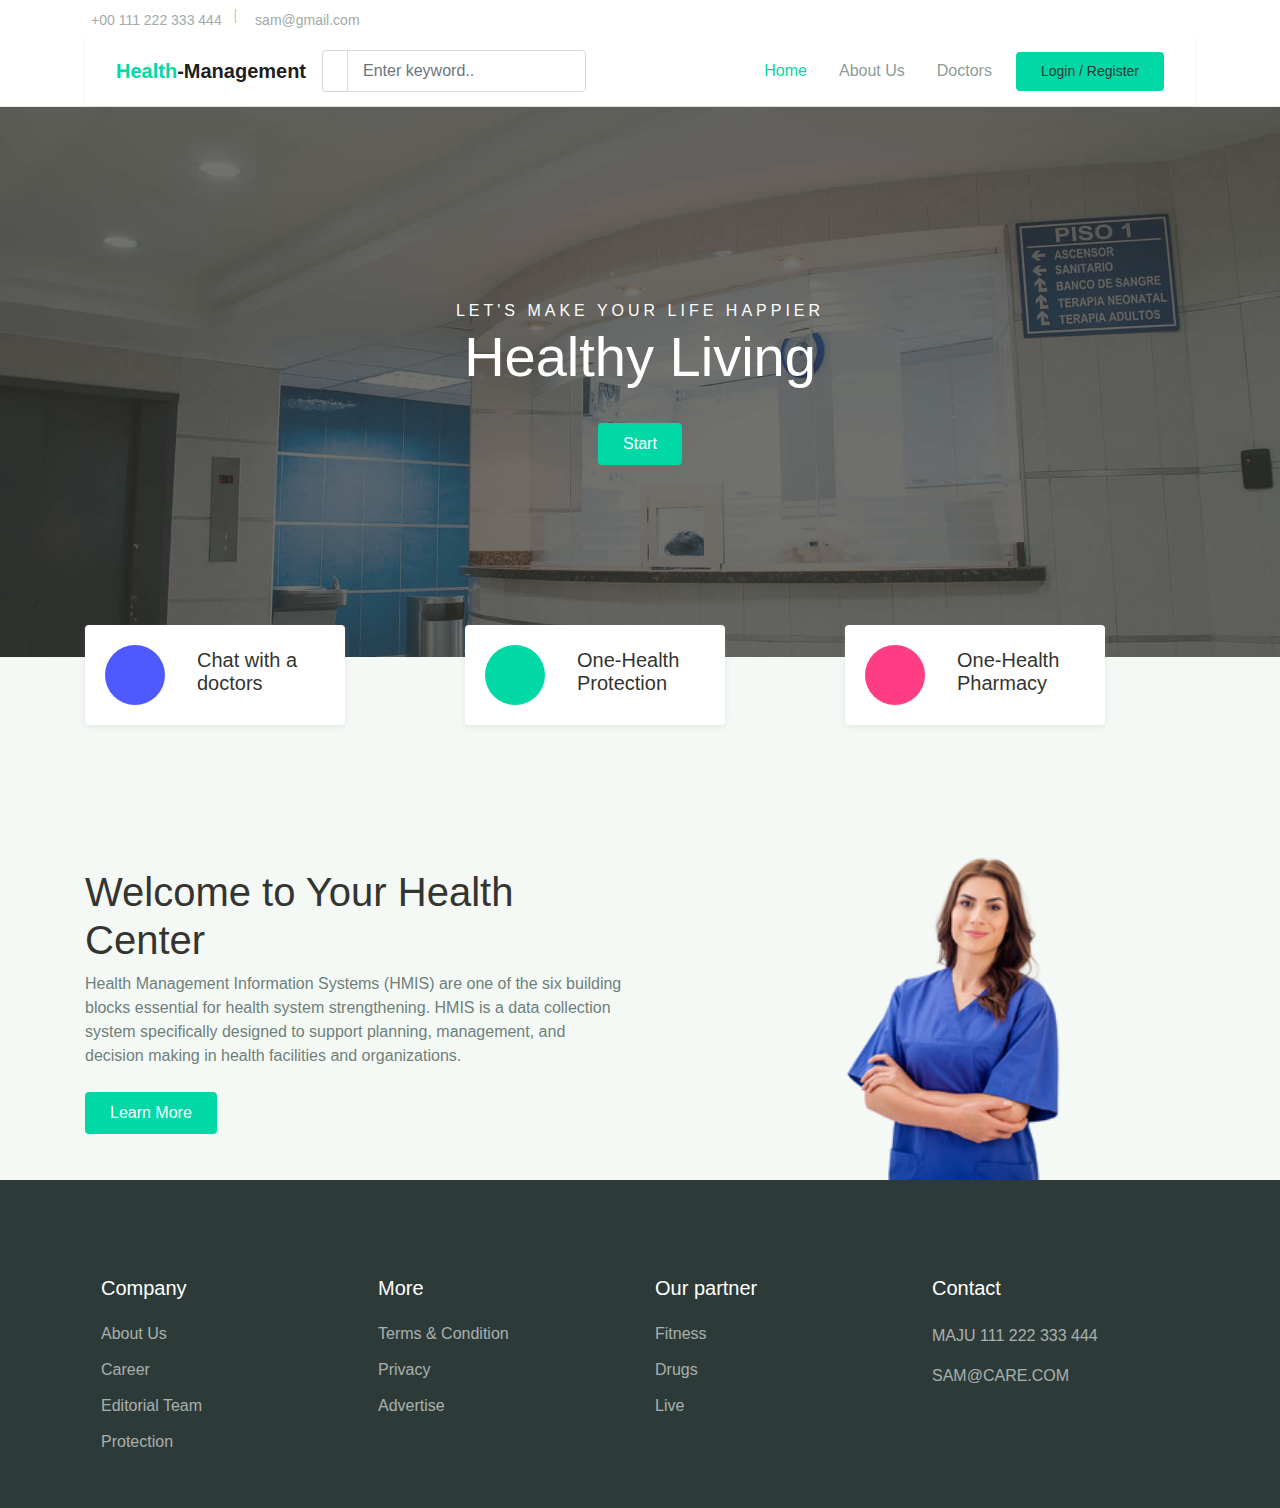
<file: assets/index.html>
<!DOCTYPE html>
<html lang="en">
<head>
    <title>Helath Management</title>

<link rel="stylesheet" href="../assets/css/bootstrap.css">

<link rel="stylesheet" href="../assets/css/theme.css">
</head>
<body>
  <div class="back-to-top"></div>

  <header>
    <div class="topbar">
      <div class="container">
        <div class="row">
          <div class="col-sm-8 text-sm">
            <div class="site-info">
              <a href="#"><span class="mai-call text-primary"></span> +00 111 222 333 444</a>
              <span class="divider">|</span>
              <a href="#"><span class="mai-mail text-primary"></span> sam@gmail.com</a>
            </div>
          </div>
         
        </div> 
    <nav class="navbar navbar-expand-lg navbar-light shadow-sm">
      <div class="container">
        <a class="navbar-brand" href="#"><span class="text-primary">Health</span>-Management</a>

        <form action="#">
          <div class="input-group input-navbar">
            <div class="input-group-prepend">
              <span class="input-group-text" id="icon-addon1"><span class="mai-search"></span></span>
            </div>
            <input type="text" class="form-control" placeholder="Enter keyword.." aria-label="Username" aria-describedby="icon-addon1">
          </div>
        </form>

        <button class="navbar-toggler" type="button" data-toggle="collapse" data-target="#navbarSupport" aria-controls="navbarSupport" aria-expanded="false" aria-label="Toggle navigation">
          <span class="navbar-toggler-icon"></span>
        </button>

        <div class="collapse navbar-collapse" id="navbarSupport">
          <ul class="navbar-nav ml-auto">
            <li class="nav-item active">
              <a class="nav-link" href="index.html">Home</a>
            </li>
            <li class="nav-item">
              <a class="nav-link" href="about.html">About Us</a>
            </li>
            <li class="nav-item">
              <a class="nav-link" href="doctors.html">Doctors</a>
            </li>
            
            <li class="nav-item">
              <a class="btn btn-primary ml-lg-2" >Login / Register</a>
            </li>
          </ul>
        </div>
    </nav>
  </header>

  <div class="page-hero bg-image overlay-dark" style="background-image: url(../assets/img/bg_image_1.jpg);">
    <div class="hero-section">
      <div class="container text-center wow zoomIn">
        <span class="subhead">Let's make your life happier</span>
        <h1 class="display-4">Healthy Living</h1>
        <a href="#" class="btn btn-primary">Start</a>
      </div>
    </div>
  </div>


  <div class="bg-light">
    <div class="page-section py-3 mt-md-n5 custom-index">
      <div class="container">
        <div class="row justify-content-center">
          <div class="col-md-4 py-3 py-md-0">
            <div class="card-service wow fadeInUp">
              <div class="circle-shape bg-secondary text-white">
                <span class="mai-chatbubbles-outline"></span>
              </div>
              <p><span>Chat</span> with a doctors</p>
            </div>
          </div>
          <div class="col-md-4 py-3 py-md-0">
            <div class="card-service wow fadeInUp">
              <div class="circle-shape bg-primary text-white">
                <span class="mai-shield-checkmark"></span>
              </div>
              <p><span>One</span>-Health Protection</p>
            </div>
          </div>
          <div class="col-md-4 py-3 py-md-0">
            <div class="card-service wow fadeInUp">
              <div class="circle-shape bg-accent text-white">
                <span class="mai-basket"></span>
              </div>
              <p><span>One</span>-Health Pharmacy</p>
            </div>
          </div>
        </div>
      </div>
    </div> 

    <div class="page-section pb-0">
      <div class="container">
        <div class="row align-items-center">
          <div class="col-lg-6 py-3 wow fadeInUp">
            <h1>Welcome to Your Health <br> Center</h1>
            <p class="text-grey mb-4">Health Management Information Systems (HMIS) are one of the six building blocks essential for health system strengthening. HMIS is a data collection system specifically designed to support planning, management, and decision making in health facilities and organizations.</p>
            <a href="about.html" class="btn btn-primary">Learn More</a>
          </div>
          <div class="col-lg-6 " data-wow-delay="200ms">
            <div class="img-place img1">
              <img src="../assets/img/img1.png" alt="">
            </div>
    </div></div> </div></div></div>

 

  

  
  <footer class="page-footer">
    <div class="container">
      <div class="row px-md-3">
        <div class="col-sm-6 col-lg-3 py-3">
          <h5>Company</h5>
          <ul class="footer-menu">
            <li><a href="#">About Us</a></li>
            <li><a href="#">Career</a></li>
            <li><a href="#">Editorial Team</a></li>
            <li><a href="#">Protection</a></li>
          </ul>
        </div>
        <div class="col-sm-6 col-lg-3 py-3">
          <h5>More</h5>
          <ul class="footer-menu">
            <li><a href="#">Terms & Condition</a></li>
            <li><a href="#">Privacy</a></li>
            <li><a href="#">Advertise</a></li>
            
          </ul>
        </div>
        <div class="col-sm-6 col-lg-3 py-3">
          <h5>Our partner</h5>
          <ul class="footer-menu">
            <li><a href="#">Fitness</a></li>
            <li><a href="#">Drugs</a></li>
            <li><a href="#">Live</a></li>
          </ul>
        </div>
        <div class="col-sm-6 col-lg-3 py-3">
          <h5>Contact</h5>
          <p class="footer-link mt-2">MAJU</p>
          <a href="#" class="footer-link">111 222 333 444</a>
          <a href="#" class="footer-link">SAM@CARE.COM</a>

          
          </div>
        </div>
      </div>

    </div>
  </footer>


  
</body>
</html>
</file>
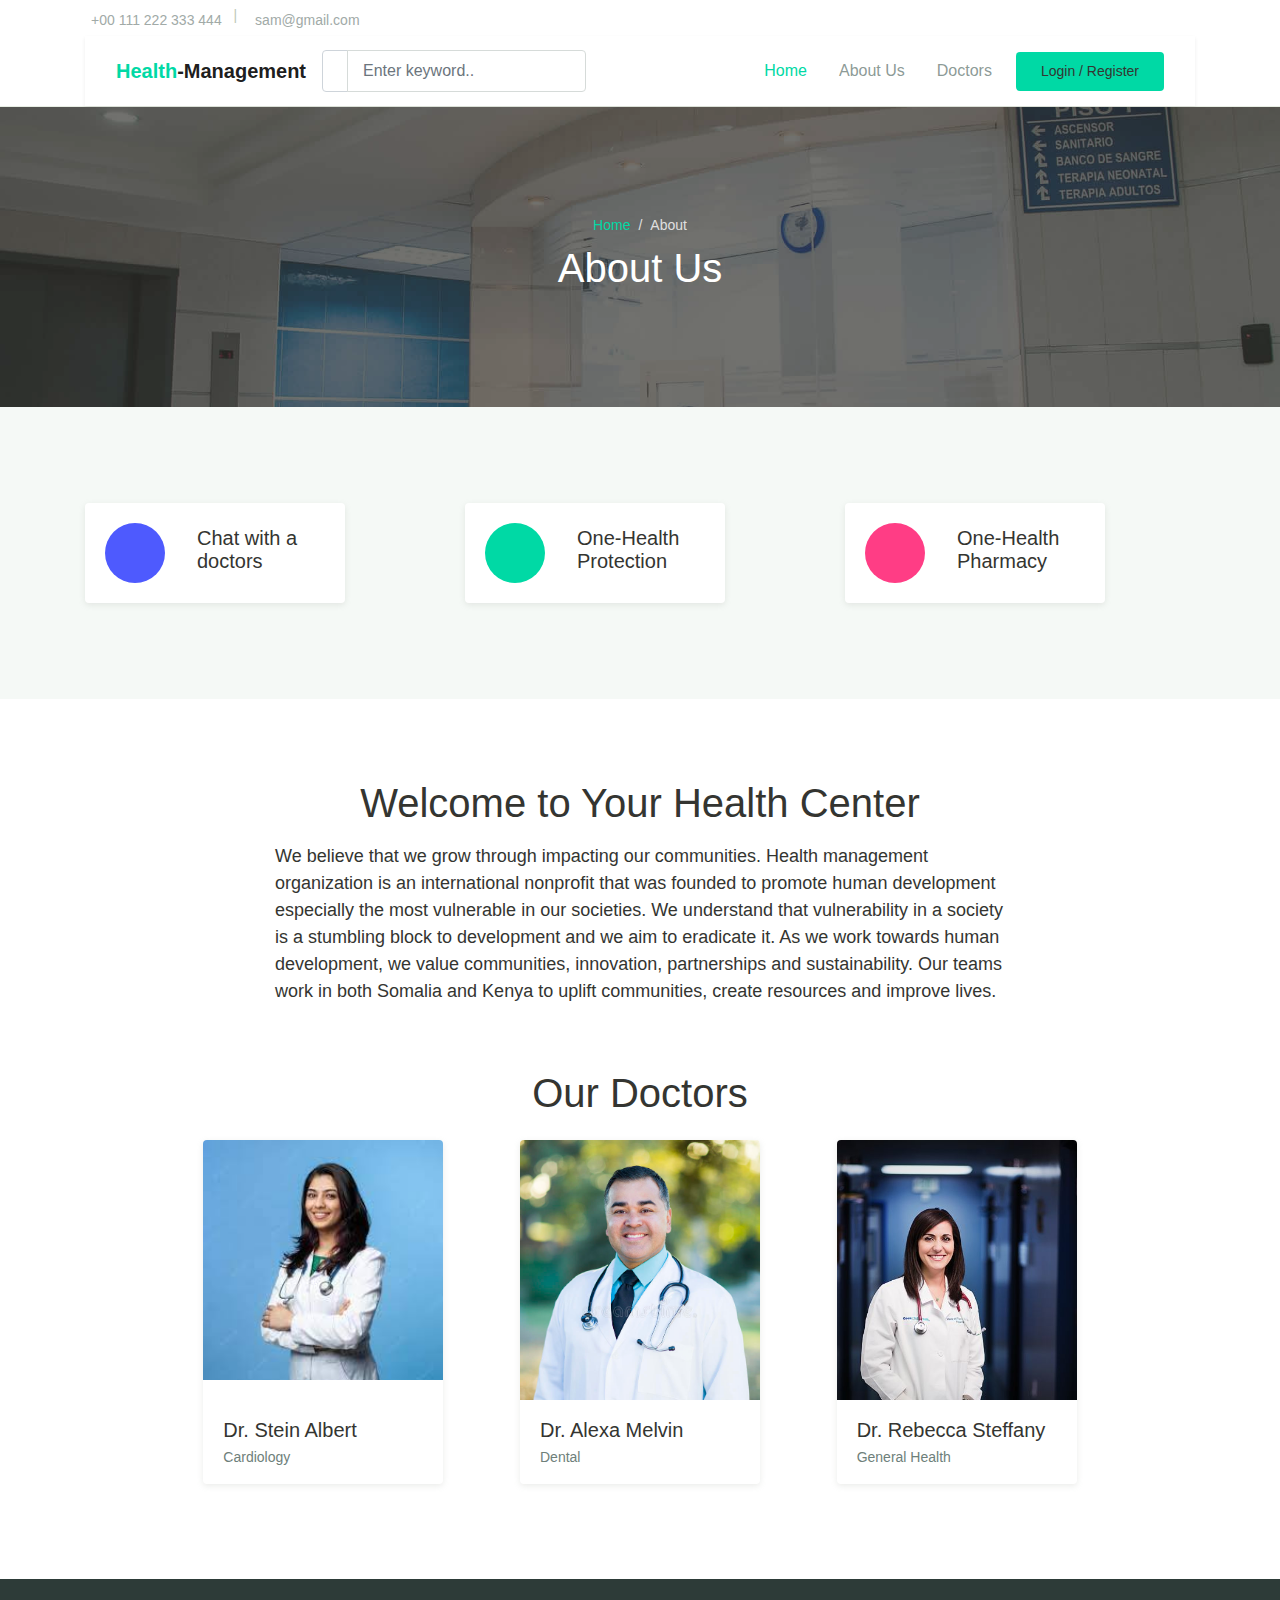
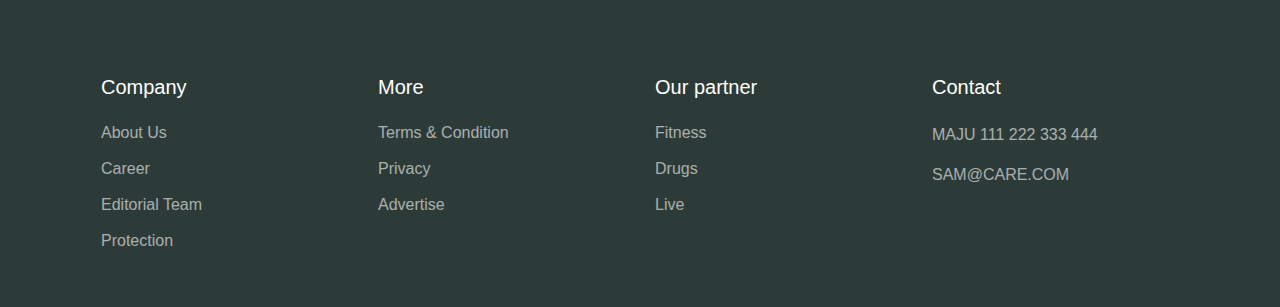
<file: assets/about.html>
<!DOCTYPE html>
<html lang="en">
<head>
  <title>One Health - Medical Center HTML5 Template</title>

<link rel="stylesheet" href="../assets/css/bootstrap.css">

<link rel="stylesheet" href="../assets/css/theme.css">
</head>
<body>
  <div class="back-to-top"></div>

  <header>
    <div class="topbar">
      <div class="container">
        <div class="row">
          <div class="col-sm-8 text-sm">
            <div class="site-info">
              <a href="#"><span class="mai-call text-primary"></span> +00 111 222 333 444</a>
              <span class="divider">|</span>
              <a href="#"><span class="mai-mail text-primary"></span> sam@gmail.com</a>
            </div>
          </div>
          
        </div> 
    <nav class="navbar navbar-expand-lg navbar-light shadow-sm">
      <div class="container">
        <a class="navbar-brand" href="#"><span class="text-primary">Health</span>-Management</a>

        <form action="#">
          <div class="input-group input-navbar">
            <div class="input-group-prepend">
              <span class="input-group-text" id="icon-addon1"><span class="mai-search"></span></span>
            </div>
            <input type="text" class="form-control" placeholder="Enter keyword.." aria-label="Username" aria-describedby="icon-addon1">
          </div>
        </form>

        <button class="navbar-toggler" type="button" data-toggle="collapse" data-target="#navbarSupport" aria-controls="navbarSupport" aria-expanded="false" aria-label="Toggle navigation">
          <span class="navbar-toggler-icon"></span>
        </button>

        <div class="collapse navbar-collapse" id="navbarSupport">
          <ul class="navbar-nav ml-auto">
            <li class="nav-item active">
              <a class="nav-link" href="index.html">Home</a>
            </li>
            <li class="nav-item">
              <a class="nav-link" href="about.html">About Us</a>
            </li>
            <li class="nav-item">
              <a class="nav-link" href="doctors.html">Doctors</a>
            </li>
            
            <li class="nav-item">
              <a class="btn btn-primary ml-lg-2" >Login / Register</a>
            </li>
          </ul>
        </div>
    </nav>
  </header>

  <div class="page-banner overlay-dark bg-image" style="background-image: url(../assets/img/bg_image_1.jpg);">
    <div class="banner-section">
      <div class="container text-center ">
        <nav aria-label="Breadcrumb">
          <ol class="breadcrumb breadcrumb-dark bg-transparent justify-content-center py-0 mb-2">
            <li class="breadcrumb-item"><a href="index.html">Home</a></li>
            <li class="breadcrumb-item active" aria-current="page">About</li>
          </ol>
        </nav>
        <h1 class="font-weight-normal">About Us</h1>
      </div> <!-- .container -->
    </div> <!-- .banner-section -->
  </div> <!-- .page-banner -->

  <div class="page-section bg-light">
    <div class="container">
      <div class="row">
        <div class="col-md-4 py-3 ">
          <div class="card-service">
            <div class="circle-shape bg-secondary text-white">
              <span class="mai-chatbubbles-outline"></span>
            </div>
            <p><span>Chat</span> with a doctors</p>
          </div>
        </div>
        <div class="col-md-4 py-3 wow zoomIn">
          <div class="card-service">
            <div class="circle-shape bg-primary text-white">
              <span class="mai-shield-checkmark"></span>
            </div>
            <p><span>One</span>-Health Protection</p>
          </div>
        </div>
        <div class="col-md-4 py-3 wow zoomIn">
          <div class="card-service">
            <div class="circle-shape bg-accent text-white">
              <span class="mai-basket"></span>
            </div>
            <p><span>One</span>-Health Pharmacy</p>
          </div>
        </div>
      </div>
    </div>
  </div>

  <div class="page-section">
    <div class="container">
      <div class="row justify-content-center">
        <div class="col-lg-8 ">
          <h1 class="text-center mb-3">Welcome to Your Health Center</h1>
          <div class="text-lg">
            <p>We believe that we grow through impacting our communities.

Health management organization is an international nonprofit that was founded to promote human development especially the most vulnerable in our societies. We understand that vulnerability in a society is a stumbling block to development and we aim to eradicate it. As we work towards human development, we value communities, innovation, partnerships and sustainability. Our teams work in both Somalia and Kenya to uplift communities, create resources and improve lives.</p>
          </div>
        </div>
        <div class="col-lg-10 mt-5">
          <h1 class="text-center ">Our Doctors</h1>
          <div class="row justify-content-center">
            <div class="col-md-6 col-lg-4 wow zoomIn">
              <div class="card-doctor">
                <div class="header">
                  <img src="../assets/img/doctors/doctor_1.jpg" alt="">
                  
                </div>
                <div class="body">
                  <p class="text-xl mb-0">Dr. Stein Albert</p>
                  <span class="text-sm text-grey">Cardiology</span>
                </div>
              </div>
            </div>
            <div class="col-md-6 col-lg-4 wow zoomIn">
              <div class="card-doctor">
                <div class="header">
                  <img src="../assets/img/doctors/doctor_2.jpg" alt="">
                 
                </div>
                <div class="body">
                  <p class="text-xl mb-0">Dr. Alexa Melvin</p>
                  <span class="text-sm text-grey">Dental</span>
                </div>
              </div>
            </div>
            <div class="col-md-6 col-lg-4 wow zoomIn">
              <div class="card-doctor">
                <div class="header">
                  <img src="../assets/img/doctors/doctor_3.jpg" alt="">
                  <div class="meta">
                    <a href="#"><span class="mai-call"></span></a>
                    <a href="#"><span class="mai-logo-whatsapp"></span></a>
                  </div>
                </div>
                <div class="body">
                  <p class="text-xl mb-0">Dr. Rebecca Steffany</p>
                  <span class="text-sm text-grey">General Health</span>
                </div>
              </div>
            </div>

          </div>
        </div>
      </div>
    </div>
  </div>

 
  

  
  <footer class="page-footer">
    <div class="container">
      <div class="row px-md-3">
        <div class="col-sm-6 col-lg-3 py-3">
          <h5>Company</h5>
          <ul class="footer-menu">
            <li><a href="#">About Us</a></li>
            <li><a href="#">Career</a></li>
            <li><a href="#">Editorial Team</a></li>
            <li><a href="#">Protection</a></li>
          </ul>
        </div>
        <div class="col-sm-6 col-lg-3 py-3">
          <h5>More</h5>
          <ul class="footer-menu">
            <li><a href="#">Terms & Condition</a></li>
            <li><a href="#">Privacy</a></li>
            <li><a href="#">Advertise</a></li>
            
          </ul>
        </div>
        <div class="col-sm-6 col-lg-3 py-3">
          <h5>Our partner</h5>
          <ul class="footer-menu">
            <li><a href="#">Fitness</a></li>
            <li><a href="#">Drugs</a></li>
            <li><a href="#">Live</a></li>
          </ul>
        </div>
        <div class="col-sm-6 col-lg-3 py-3">
          <h5>Contact</h5>
          <p class="footer-link mt-2">MAJU</p>
          <a href="#" class="footer-link">111 222 333 444</a>
          <a href="#" class="footer-link">SAM@CARE.COM</a>

          
          </div>
        </div>
      </div>

    </div>
  </footer>


  
</body>
</html>
</file>
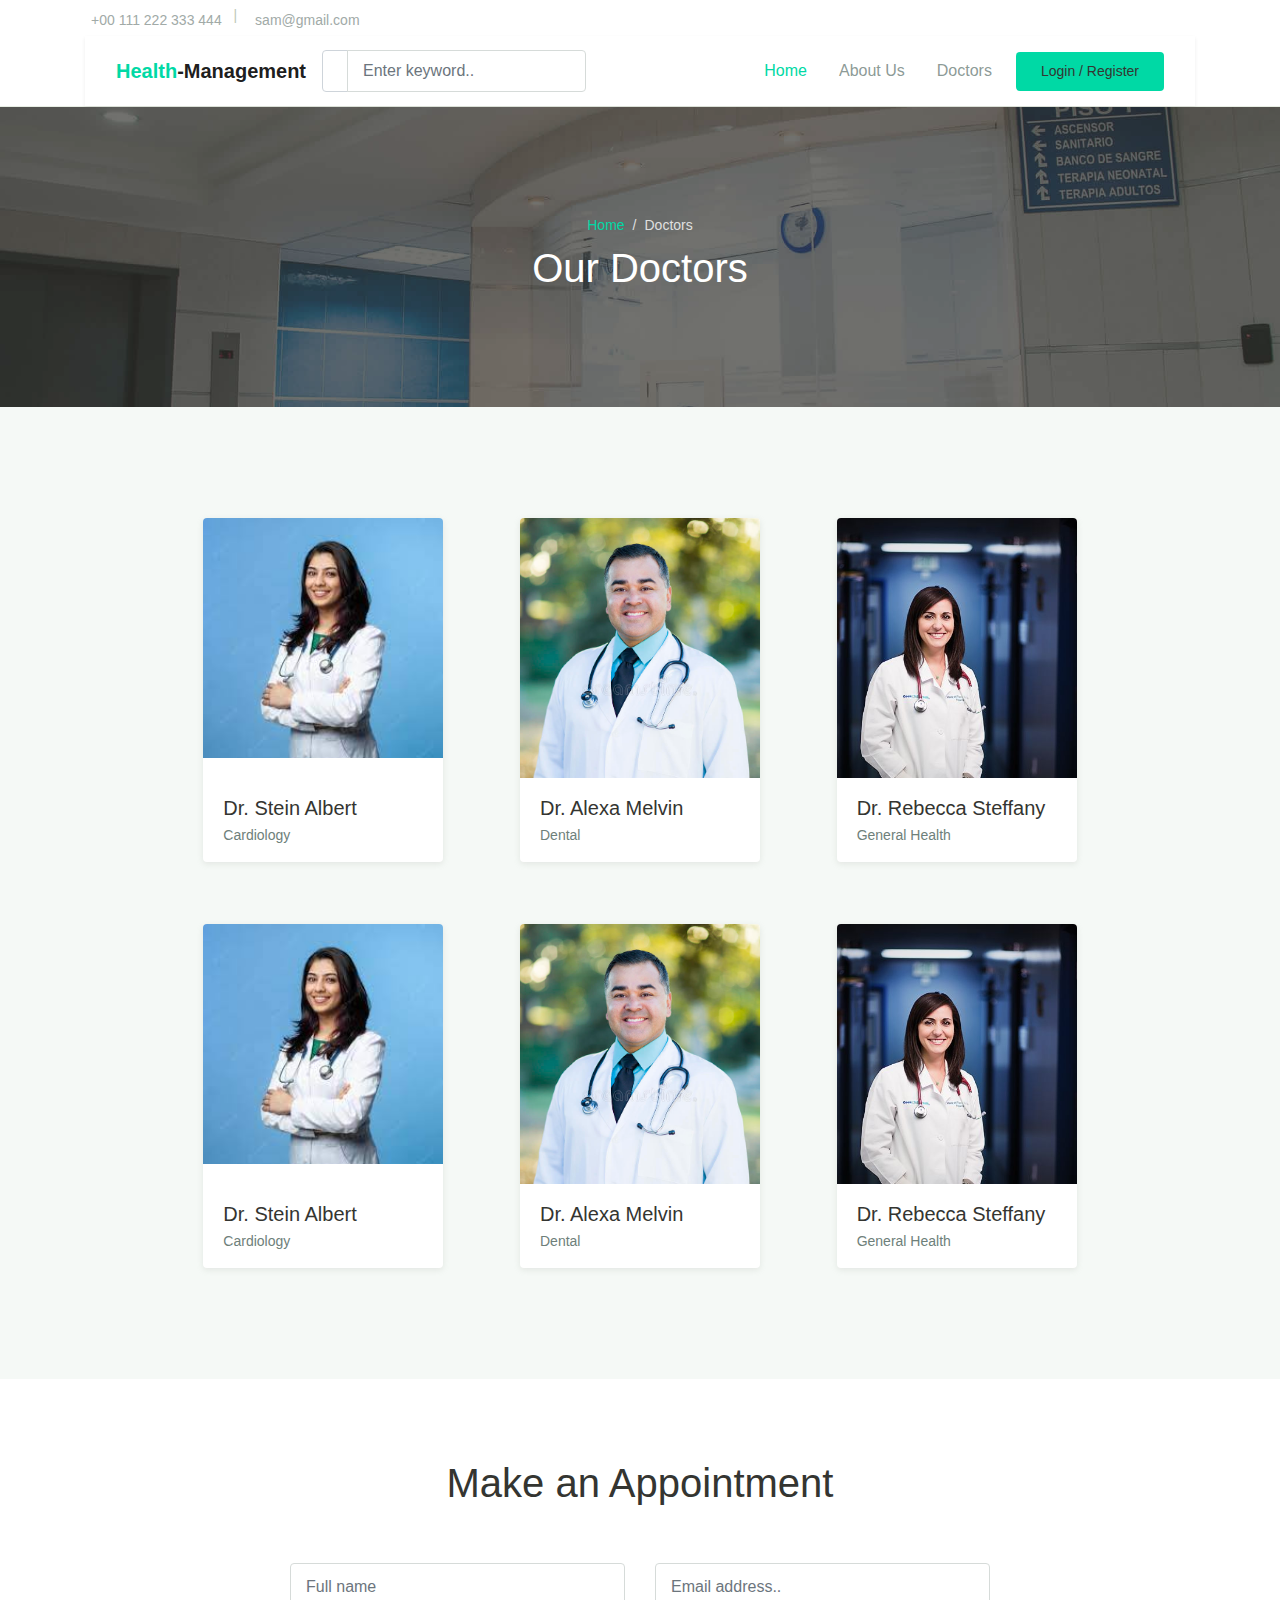
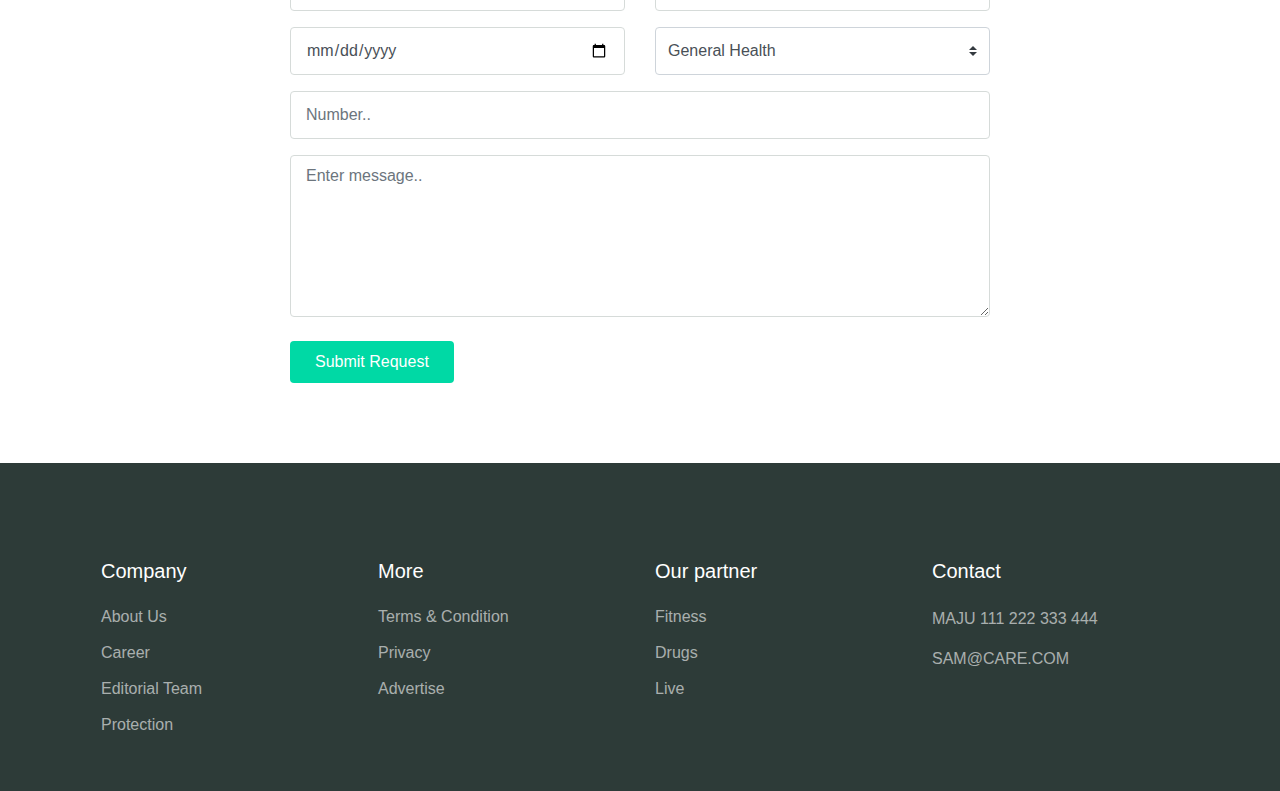
<file: assets/doctors.html>
<!DOCTYPE html>
<html lang="en">
<head>
  <title>Helath Management</title>



<link rel="stylesheet" href="../assets/css/bootstrap.css">

<link rel="stylesheet" href="../assets/css/theme.css">
</head>
<body>
  <div class="back-to-top"></div>

  <header>
<div class="topbar">
      <div class="container">
        <div class="row">
          <div class="col-sm-8 text-sm">
            <div class="site-info">
              <a href="#"><span class="mai-call text-primary"></span> +00 111 222 333 444</a>
              <span class="divider">|</span>
              <a href="#"><span class="mai-mail text-primary"></span> sam@gmail.com</a>
  </div>
          </div>
          <div class="col-sm-4 text-right text-sm">
            <div class="social-mini-button">
     <a href="#"><span class="mai-logo-facebook-f"></span></a>
              <a href="#"><span class="mai-logo-twitter"></span></a>
             <a href="#"><span class="mai-logo-dribbble"></span></a>              <a href="#"><span class="mai-logo-instagram"></span></a>
            </div>
          </div>
  </div> 
    <nav class="navbar navbar-expand-lg navbar-light shadow-sm">
      <div class="container">
        <a class="navbar-brand" href="#"><span class="text-primary">Health</span>-Management</a>

        <form action="#">
          <div class="input-group input-navbar">
            <div class="input-group-prepend">
              <span class="input-group-text" id="icon-addon1"><span class="mai-search"></span></span>
            </div>
            <input type="text" class="form-control" placeholder="Enter keyword.." aria-label="Username" aria-describedby="icon-addon1">
          </div>
        </form>

        <button class="navbar-toggler" type="button" data-toggle="collapse" data-target="#navbarSupport" aria-controls="navbarSupport" aria-expanded="false" aria-label="Toggle navigation">
          <span class="navbar-toggler-icon"></span>
        </button>

        <div class="collapse navbar-collapse" id="navbarSupport">
          <ul class="navbar-nav ml-auto">
            <li class="nav-item active">
              <a class="nav-link" href="index.html">Home</a>
            </li>
            <li class="nav-item">
              <a class="nav-link" href="about.html">About Us</a>
            </li>
            <li class="nav-item">
              <a class="nav-link" href="doctors.html">Doctors</a>
            </li>
            
   <li class="nav-item">
     <a class="btn btn-primary ml-lg-2" >Login / Register</a>
        </li>
         </ul>
   </div>
</nav>
  </header>

  <div class="page-banner overlay-dark bg-image" style="background-image: url(../assets/img/bg_image_1.jpg);">
    <div class="banner-section">
      <div class="container text-center wow fadeInUp">
        <nav aria-label="Breadcrumb">
          <ol class="breadcrumb breadcrumb-dark bg-transparent justify-content-center py-0 mb-2">
            <li class="breadcrumb-item"><a href="index.html">Home</a></li>                                                            <li class="breadcrumb-item active" aria-current="page">Doctors</li>
          </ol>
     </nav>
      <h1 class="font-weight-normal">Our Doctors</h1>
    </div> <!-- .container -->
   </div> <!-- .banner-section -->
  </div> <!-- .page-banner -->

  <div class="page-section bg-light">
    <div class="container">
      <div class="row justify-content-center">
        <div class="col-lg-10">

     <div class="row">
            
          <div class="col-md-6 col-lg-4 py-3 wow zoomIn">
            <div class="card-doctor">
               <div class="header">
                 <img src="../assets/img/doctors/doctor_1.jpg" alt="">
                 
               </div>
               <div class="body">
                 <p class="text-xl mb-0">Dr. Stein Albert</p>
                 <span class="text-sm text-grey">Cardiology</span>
              </div>
             </div>
           </div>
                <div class="col-md-6 col-lg-4 py-3 wow zoomIn">
             <div class="card-doctor">
              <div class="header">
                 <img src="../assets/img/doctors/doctor_2.jpg" alt="">
                 
               </div>
               <div class="body">
                 <p class="text-xl mb-0">Dr. Alexa Melvin</p>
                 <span class="text-sm text-grey">Dental</span>
              </div>
              </div>
          </div>
                <div class="col-md-6 col-lg-4 py-3 wow zoomIn">
             <div class="card-doctor">
               <div class="header">
                <img src="../assets/img/doctors/doctor_3.jpg" alt="">
             
               </div>
               <div class="body">
                 <p class="text-xl mb-0">Dr. Rebecca Steffany</p>
                 <span class="text-sm text-grey">General Health</span>
              </div>
            </div>
           </div>
   
            <div class="col-md-6 col-lg-4 py-3 wow zoomIn">
            <div class="card-doctor">
               <div class="header">
                 <img src="../assets/img/doctors/doctor_1.jpg" alt="">
                  
              </div>
              <div class="body">
               <p class="text-xl mb-0">Dr. Stein Albert</p>
               <span class="text-sm text-grey">Cardiology</span>
              </div>
            </div>
          </div>
              <div class="col-md-6 col-lg-4 py-3 wow zoomIn">
           <div class="card-doctor">
               <div class="header">
              <img src="../assets/img/doctors/doctor_2.jpg" alt="">
                  
                </div>
                <div class="body">
                  <p class="text-xl mb-0">Dr. Alexa Melvin</p>
                  <span class="text-sm text-grey">Dental</span>
                </div>
              </div>
        </div>
    
          <div class="col-md-6 col-lg-4 py-3 wow zoomIn">
             <div class="card-doctor">
               <div class="header">
                <img src="../assets/img/doctors/doctor_3.jpg" alt="">
             
               </div>
             <div class="body">
                 <p class="text-xl mb-0">Dr. Rebecca Steffany</p>
                  <span class="text-sm text-grey">General Health</span>
               </div>
            </div>
            </div>

          </div>

        </div>
      </div>
    </div> 
  </div> 
  <div class="page-section">
    <div class="container">
      <h1 class="text-center wow fadeInUp">Make an Appointment</h1>

      <form class="main-form">
        <div class="row mt-5 ">
          <div class="col-12 col-sm-6 py-2 wow fadeInLeft">
            <input type="text" class="form-control" placeholder="Full name">
          </div>
          <div class="col-12 col-sm-6 py-2 wow fadeInRight">
            <input type="text" class="form-control" placeholder="Email address..">
          </div>
          <div class="col-12 col-sm-6 py-2 wow fadeInLeft" data-wow-delay="300ms">
            <input type="date" class="form-control">
          </div>
          <div class="col-12 col-sm-6 py-2 wow fadeInRight" data-wow-delay="300ms">
            <select name="departement" id="departement" class="custom-select">
              <option value="general">General Health</option>
              <option value="cardiology">Cardiology</option>
              <option value="dental">Dental</option>
              <option value="neurology">Neurology</option>
              <option value="orthopaedics">Orthopaedics</option>
            </select>
          </div>
          <div class="col-12 py-2 wow fadeInUp" data-wow-delay="300ms">
            <input type="text" class="form-control" placeholder="Number..">
          </div>
          <div class="col-12 py-2 wow fadeInUp" data-wow-delay="300ms">
            <textarea name="message" id="message" class="form-control" rows="6" placeholder="Enter message.."></textarea>
          </div>
        </div>

        <button type="submit" class="btn btn-primary mt-3 wow zoomIn">Submit Request</button>
      </form>
    </div> 
  </div> 
  

  

  
  <footer class="page-footer">
    <div class="container">
      <div class="row px-md-3">
        <div class="col-sm-6 col-lg-3 py-3">
          <h5>Company</h5>
          <ul class="footer-menu">
            <li><a href="#">About Us</a></li>
            <li><a href="#">Career</a></li>
            <li><a href="#">Editorial Team</a></li>
            <li><a href="#">Protection</a></li>
          </ul>
        </div>
        <div class="col-sm-6 col-lg-3 py-3">
          <h5>More</h5>
          <ul class="footer-menu">
            <li><a href="#">Terms & Condition</a></li>
            <li><a href="#">Privacy</a></li>
            <li><a href="#">Advertise</a></li>
            
          </ul>
        </div>
        <div class="col-sm-6 col-lg-3 py-3">
          <h5>Our partner</h5>
          <ul class="footer-menu">
            <li><a href="#">Fitness</a></li>
            <li><a href="#">Drugs</a></li>
            <li><a href="#">Live</a></li>
          </ul>
        </div>
        <div class="col-sm-6 col-lg-3 py-3">
          <h5>Contact</h5>
          <p class="footer-link mt-2">MAJU</p>
          <a href="#" class="footer-link">111 222 333 444</a>
          <a href="#" class="footer-link">SAM@CARE.COM</a>

          
          </div>
        </div>
      </div>

    </div>
  </footer>


  
</body>
</html>
</file>
<file: assets/css/theme.css>
:root {
  --primary: #00D9A5;
  --accent: #FF3D85;
  --secondary: #4E5AFE;
  --warning: #EED818;
  --info: #05B4E1;
  --danger: #FF4943;
  --success: #96C93D;
  --dark: #343531;
  --light: #F5F9F6;
  --cs: #596261;
  --grey: #6E807A;
}

body {
  font-family: "Source Sans Pro", sans-serif;
  line-height: 1.5;
  color: #343531;
}

a {
  color: #07be94;
  text-decoration: none;
  background-color: transparent;
}

a:hover {
  color: #03a882;
  text-decoration: underline;
}


.text-xs {
  font-size: 12px !important;
}

.text-sm {
  font-size: 14px !important;
}

.text-md {
  font-size: 1rem !important;
}

.text-lg {
  font-size: 18px !important;
}

.text-xl {
  font-size: 20px !important;
}

/* Color systems */
.bg-primary {
  background-color: #00D9A5 !important;
}

a.bg-primary:hover, a.bg-primary:focus {
  background-color: #07be94 !important;
}

.bg-accent {
  background-color: #FF3D85 !important;
}

a.bg-accent:hover, a.bg-accent:focus {
  background-color: #e93577 !important;
}

.bg-secondary {
  background-color: #4E5AFE !important;
}

a.bg-secondary:hover, a.bg-secondary:focus {
  background-color: #3d49f0 !important;
}

.bg-success {
  background-color: #96C93D !important;
}

a.bg-success:hover, a.bg-success:focus {
  background-color: #80b12d !important;
}

.bg-info {
  background-color: #05B4E1 !important;
}

a.bg-info:hover, a.bg-info:focus {
  background-color: #07a2c8 !important;
}

.bg-warning {
  background-color: #EED818 !important;
}

a.bg-warning:hover, a.bg-warning:focus {
  background-color: #d3bf0d !important;
}

.bg-danger {
  background-color: #FF4943 !important;
}

a.bg-danger:hover, a.bg-danger:focus {
  background-color: #e73832 !important;
}

.bg-grey {
  background-color: #6E807A !important;
}

a.bg-grey:hover, a.bg-grey:focus {
  background-color: #62726d !important;
}

.bg-light {
  background-color: #F5F9F6 !important;
}

a.bg-light:hover, a.bg-light:focus {
  background-color: #E1EBE8 !important;
}

.bg-dark {
  background-color: #343531 !important;
}

a.bg-dark:hover, a.bg-dark:focus {
  background-color: #1e1f1c !important;
}

.text-primary {
  color: #00D9A5 !important;
}

a.text-primary:hover, a.text-primary:focus {
  color: #07be94 !important;
}

.text-accent {
  color: #FF3D85 !important;
}

a.text-accent:hover, a.text-accent:focus {
  color: #e93577 !important;
}

.text-secondary {
  color: #4E5AFE !important;
}

a.text-secondary:hover, a.text-secondary:focus {
  color: #3d49f0 !important;
}

.text-success {
  color: #96C93D !important;
}

a.text-success:hover, a.text-success:focus {
  color: #80b12d !important;
}

.text-info {
  color: #05B4E1 !important;
}

a.text-info:hover, a.text-info:focus {
  color: #07a2c8 !important;
}

.text-warning {
  color: #EED818 !important;
}

a.text-warning:hover, a.text-warning:focus {
  color: #d3bf0d !important;
}

.text-danger {
  color: #FF4943 !important;
}

a.text-danger:hover, a.text-danger:focus {
  color: #e73832 !important;
}

.text-grey {
  color: #6E807A !important;
}

a.text-grey:hover, a.text-grey:focus {
  color: #62726d !important;
}

.text-light {
  color: #F5F9F6 !important;
}

a.text-light:hover, a.text-light:focus {
  color: #E1EBE8 !important;
}

.text-dark {
  color: #343531 !important;
}

a.text-dark:hover, a.text-dark:focus {
  color: #1e1f1c !important;
}

.text-body {
  color: #252921 !important;
}


.border-primary {
  border-color: #00D9A5 !important;
}

.border-secondary {
  border-color: #FF3D85 !important;
}

.border-success {
  border-color: #96C93D !important;
}

.border-info {
  border-color: #05B4E1 !important;
}

.border-warning {
  border-color: #EED818 !important;
}

.border-danger {
  border-color: #FF4943 !important;
}

.border-grey {
  border-color: #6E807A !important;
}

.border-light {
  border-color: #F5F9F6 !important;
}

.border-dark {
  border-color: #343531 !important;
}

/* Buttons */
.btn-primary {
  color: #fff;
  background-color: #00D9A5;
  border-color: transparent;
}

.btn-primary.disabled, .btn-primary:disabled {
  color: #fff;
  background-color: #07be94;
  border-color: transparent;
}

.btn-primary:not(:disabled):not(.disabled):active, .btn-primary:not(:disabled):not(.disabled).active,
.show > .btn-primary.dropdown-toggle {
  color: #fff;
  background-color: #00D9A5;
  border-color: #07be94;
}

.btn-primary:not(:disabled):not(.disabled):active:focus, .btn-primary:not(:disabled):not(.disabled).active:focus,
.show > .btn-primary.dropdown-toggle:focus {
  box-shadow: none;
}

.btn-accent {
  color: #fff;
  background-color: #FF3D85;
  border-color: transparent;
}

.btn-accent.disabled, .btn-accent:disabled {
  color: #fff;
  background-color: #e93577;
  border-color: transparent;
}

.btn-accent:not(:disabled):not(.disabled):active, .btn-accent:not(:disabled):not(.disabled).active,
.show > .btn-accent.dropdown-toggle {
  color: #fff;
  background-color: #FF3D85;
  border-color: #e93577;
}

.btn-accent:not(:disabled):not(.disabled):active:focus, .btn-accent:not(:disabled):not(.disabled).active:focus,
.show > .btn-accent.dropdown-toggle:focus {
  box-shadow: none;
}

.btn-secondary {
  color: #fff;
  background-color: #4E5AFE;
  border-color: transparent;
}

.btn-secondary.disabled, .btn-secondary:disabled {
  color: #fff;
  background-color: #3d49f0;
  border-color: transparent;
}

.btn-secondary:not(:disabled):not(.disabled):active, .btn-secondary:not(:disabled):not(.disabled).active,
.show > .btn-secondary.dropdown-toggle {
  color: #fff;
  background-color: #4E5AFE;
  border-color: #3d49f0;
}

.btn-secondary:not(:disabled):not(.disabled):active:focus, .btn-secondary:not(:disabled):not(.disabled).active:focus,
.show > .btn-secondary.dropdown-toggle:focus {
  box-shadow: none;
}

.btn-success {
  color: #fff;
  background-color: #96C93D;
  border-color: transparent;
}

.btn-success.disabled, .btn-success:disabled {
  color: #fff;
  background-color: #80b12d;
  border-color: transparent;
}

.btn-success:not(:disabled):not(.disabled):active, .btn-success:not(:disabled):not(.disabled).active,
.show > .btn-success.dropdown-toggle {
  color: #fff;
  background-color: #96C93D;
  border-color: #80b12d;
}

.btn-success:not(:disabled):not(.disabled):active:focus, .btn-success:not(:disabled):not(.disabled).active:focus,
.show > .btn-success.dropdown-toggle:focus {
  box-shadow: none;
}

.btn-info {
  color: #fff;
  background-color: #05B4E1;
  border-color: transparent;
}

.btn-info.disabled, .btn-info:disabled {
  color: #fff;
  background-color: #07a2c8;
  border-color: transparent;
}

.btn-info:not(:disabled):not(.disabled):active, .btn-info:not(:disabled):not(.disabled).active,
.show > .btn-info.dropdown-toggle {
  color: #fff;
  background-color: #05B4E1;
  border-color: #07a2c8;
}

.btn-info:not(:disabled):not(.disabled):active:focus, .btn-info:not(:disabled):not(.disabled).active:focus,
.show > .btn-info.dropdown-toggle:focus {
  box-shadow: none;
}

.btn-warning {
  color: #343531;
  background-color: #EED818;
  border-color: transparent;
}

.btn-warning.disabled, .btn-warning:disabled {
  color: #343531;
  background-color: #d3bf0d;
  border-color: transparent;
}

.btn-warning:not(:disabled):not(.disabled):active, .btn-warning:not(:disabled):not(.disabled).active,
.show > .btn-warning.dropdown-toggle {
  color: #343531;
  background-color: #EED818;
  border-color: #d3bf0d;
}

.btn-warning:not(:disabled):not(.disabled):active:focus, .btn-warning:not(:disabled):not(.disabled).active:focus,
.show > .btn-warning.dropdown-toggle:focus {
  box-shadow: none;
}

.btn-danger {
  color: #fff;
  background-color: #FF4943;
  border-color: transparent;
}

.btn-danger.disabled, .btn-danger:disabled {
  color: #fff;
  background-color: #e73832;
  border-color: transparent;
}

.btn-danger:not(:disabled):not(.disabled):active, .btn-danger:not(:disabled):not(.disabled).active,
.show > .btn-danger.dropdown-toggle {
  color: #fff;
  background-color: #FF4943;
  border-color: #e73832;
}

.btn-danger:not(:disabled):not(.disabled):active:focus, .btn-danger:not(:disabled):not(.disabled).active:focus,
.show > .btn-danger.dropdown-toggle:focus {
  box-shadow: none;
}

.btn-light {
  color: #343531;
  background-color: #F5F9F6;
  border-color: transparent;
}

.btn-light:hover {
  color: #343531;
  background-color: #E1EBE8;
  border-color: transparent;
}

.btn-light:focus, .btn-light.focus {
  color: #343531;
  background-color: #d5dfdc;
  border-color: transparent;
  box-shadow: none;
}

.btn-light.disabled, .btn-light:disabled {
  color: #343531;
  background-color: #d0ddd9;
  border-color: transparent;
}

.btn-light:not(:disabled):not(.disabled):active, .btn-light:not(:disabled):not(.disabled).active,
.show > .btn-light.dropdown-toggle {
  color: #343531;
  background-color: #F5F9F6;
  border-color: #d0ddd9;
}

.btn-light:not(:disabled):not(.disabled):active:focus, .btn-light:not(:disabled):not(.disabled).active:focus,
.show > .btn-light.dropdown-toggle:focus {
  box-shadow: none;
}

.btn-dark {
  color: #fff;
  background-color: #343531;
  border-color: transparent;
}

.btn-dark.disabled, .btn-dark:disabled {
  color: #fff;
  background-color: #1e1f1c;
  border-color: transparent;
}

.btn-dark:not(:disabled):not(.disabled):active, .btn-dark:not(:disabled):not(.disabled).active,
.show > .btn-dark.dropdown-toggle {
  color: #fff;
  background-color: #343531;
  border-color: #1e1f1c;
}

.btn-dark:not(:disabled):not(.disabled):active:focus, .btn-dark:not(:disabled):not(.disabled).active:focus,
.show > .btn-dark.dropdown-toggle:focus {
  box-shadow: none;
}

.btn-primary:hover,
.btn-accent:hover,
.btn-secondary:hover,
.btn-success:hover,
.btn-info:hover,
.btn-warning:hover,
.btn-danger:hover,
.btn-dark:hover {
  color: #fff;
  background-color: #596261;
  border-color: transparent;
}

.btn-primary:focus, .btn-primary.focus,
.btn-accent:focus, .btn-accent.focus,
.btn-secondary:focus, .btn-secondary.focus,
.btn-success:focus, .btn-success.focus,
.btn-info:focus, .btn-info.focus,
.btn-warning:focus, .btn-warning.focus,
.btn-danger:focus, .btn-danger.focus,
.btn-dark:focus, .btn-dark.focus {
  color: #fff;
  background-color: #475351;
  border-color: transparent;
  box-shadow: none;
}

.btn-outline-primary {
  color: #00D9A5;
  border-color: #00D9A5;
}

.btn-outline-primary:hover {
  color: #fff;
  background-color: #00D9A5;
  border-color: #00D9A5;
}

.btn-outline-primary:focus, .btn-outline-primary.focus {
  box-shadow: none;
}

.btn-outline-primary.disabled, .btn-outline-primary:disabled {
  color: #00D9A5;
  background-color: transparent;
}

.btn-outline-primary:not(:disabled):not(.disabled):active, .btn-outline-primary:not(:disabled):not(.disabled).active,
.show > .btn-outline-primary.dropdown-toggle {
  color: #fff;
  background-color: #00D9A5;
  border-color: #00D9A5;
}

.btn-outline-primary:not(:disabled):not(.disabled):active:focus, .btn-outline-primary:not(:disabled):not(.disabled).active:focus,
.show > .btn-outline-primary.dropdown-toggle:focus {
  box-shadow: none;
}

.btn-outline-accent {
  color: #FF3D85;
  border-color: #FF3D85;
}

.btn-outline-accent:hover {
  color: #fff;
  background-color: #FF3D85;
  border-color: #FF3D85;
}

.btn-outline-accent:focus, .btn-outline-accent.focus {
  box-shadow: none;
}

.btn-outline-accent.disabled, .btn-outline-accent:disabled {
  color: #FF3D85;
  background-color: transparent;
}

.btn-outline-accent:not(:disabled):not(.disabled):active, .btn-outline-accent:not(:disabled):not(.disabled).active,
.show > .btn-outline-accent.dropdown-toggle {
  color: #fff;
  background-color: #FF3D85;
  border-color: #FF3D85;
}

.btn-outline-accent:not(:disabled):not(.disabled):active:focus, .btn-outline-accent:not(:disabled):not(.disabled).active:focus,
.show > .btn-outline-accent.dropdown-toggle:focus {
  box-shadow: none;
}

.btn-outline-secondary {
  color: #4E5AFE;
  border-color: #4E5AFE;
}

.btn-outline-secondary:hover {
  color: #fff;
  background-color: #4E5AFE;
  border-color: #4E5AFE;
}

.btn-outline-secondary:focus, .btn-outline-secondary.focus {
  box-shadow: none;
}

.btn-outline-secondary.disabled, .btn-outline-secondary:disabled {
  color: #4E5AFE;
  background-color: transparent;
}

.btn-outline-secondary:not(:disabled):not(.disabled):active, .btn-outline-secondary:not(:disabled):not(.disabled).active,
.show > .btn-outline-secondary.dropdown-toggle {
  color: #fff;
  background-color: #4E5AFE;
  border-color: #4E5AFE;
}

.btn-outline-secondary:not(:disabled):not(.disabled):active:focus, .btn-outline-secondary:not(:disabled):not(.disabled).active:focus,
.show > .btn-outline-secondary.dropdown-toggle:focus {
  box-shadow: none;
}

.btn-outline-success {
  color: #96C93D;
  border-color: #96C93D;
}

.btn-outline-success:hover {
  color: #fff;
  background-color: #96C93D;
  border-color: #96C93D;
}

.btn-outline-success:focus, .btn-outline-success.focus {
  box-shadow: none;
}

.btn-outline-success.disabled, .btn-outline-success:disabled {
  color: #96C93D;
  background-color: transparent;
}

.btn-outline-success:not(:disabled):not(.disabled):active, .btn-outline-success:not(:disabled):not(.disabled).active,
.show > .btn-outline-success.dropdown-toggle {
  color: #fff;
  background-color: #96C93D;
  border-color: #96C93D;
}

.btn-outline-success:not(:disabled):not(.disabled):active:focus, .btn-outline-success:not(:disabled):not(.disabled).active:focus,
.show > .btn-outline-success.dropdown-toggle:focus {
  box-shadow: none;
}

.btn-outline-info {
  color: #05B4E1;
  border-color: #05B4E1;
}

.btn-outline-info:hover {
  color: #fff;
  background-color: #05B4E1;
  border-color: #05B4E1;
}

.btn-outline-info:focus, .btn-outline-info.focus {
  box-shadow: none;
}

.btn-outline-info.disabled, .btn-outline-info:disabled {
  color: #05B4E1;
  background-color: transparent;
}

.btn-outline-info:not(:disabled):not(.disabled):active, .btn-outline-info:not(:disabled):not(.disabled).active,
.show > .btn-outline-info.dropdown-toggle {
  color: #fff;
  background-color: #05B4E1;
  border-color: #05B4E1;
}

.btn-outline-info:not(:disabled):not(.disabled):active:focus, .btn-outline-info:not(:disabled):not(.disabled).active:focus,
.show > .btn-outline-info.dropdown-toggle:focus {
  box-shadow: none;
}

.btn-outline-warning {
  color: #EED818;
  border-color: #EED818;
}

.btn-outline-warning:hover {
  color: #212529;
  background-color: #EED818;
  border-color: #EED818;
}

.btn-outline-warning:focus, .btn-outline-warning.focus {
  box-shadow: none;
}

.btn-outline-warning.disabled, .btn-outline-warning:disabled {
  color: #EED818;
  background-color: transparent;
}

.btn-outline-warning:not(:disabled):not(.disabled):active, .btn-outline-warning:not(:disabled):not(.disabled).active,
.show > .btn-outline-warning.dropdown-toggle {
  color: #212529;
  background-color: #EED818;
  border-color: #EED818;
}

.btn-outline-warning:not(:disabled):not(.disabled):active:focus, .btn-outline-warning:not(:disabled):not(.disabled).active:focus,
.show > .btn-outline-warning.dropdown-toggle:focus {
  box-shadow: none;
}

.btn-outline-danger {
  color: #FF4943;
  border-color: #FF4943;
}

.btn-outline-danger:hover {
  color: #fff;
  background-color: #FF4943;
  border-color: #FF4943;
}

.btn-outline-danger:focus, .btn-outline-danger.focus {
  box-shadow: none;
}

.btn-outline-danger.disabled, .btn-outline-danger:disabled {
  color: #FF4943;
  background-color: transparent;
}

.btn-outline-danger:not(:disabled):not(.disabled):active, .btn-outline-danger:not(:disabled):not(.disabled).active,
.show > .btn-outline-danger.dropdown-toggle {
  color: #fff;
  background-color: #FF4943;
  border-color: #FF4943;
}

.btn-outline-danger:not(:disabled):not(.disabled):active:focus, .btn-outline-danger:not(:disabled):not(.disabled).active:focus,
.show > .btn-outline-danger.dropdown-toggle:focus {
  box-shadow: none;
}

.btn-outline-light {
  color: #F5F9F6;
  border-color: #F5F9F6;
}

.btn-outline-light:hover {
  color: #343531;
  background-color: #F5F9F6;
  border-color: #F5F9F6;
}

.btn-outline-light:focus, .btn-outline-light.focus {
  box-shadow: none;
}

.btn-outline-light.disabled, .btn-outline-light:disabled {
  color: #F5F9F6;
  background-color: transparent;
}

.btn-outline-light:not(:disabled):not(.disabled):active, .btn-outline-light:not(:disabled):not(.disabled).active,
.show > .btn-outline-light.dropdown-toggle {
  color: #343531;
  background-color: #F5F9F6;
  border-color: #F5F9F6;
}

.btn-outline-light:not(:disabled):not(.disabled):active:focus, .btn-outline-light:not(:disabled):not(.disabled).active:focus,
.show > .btn-outline-light.dropdown-toggle:focus {
  box-shadow: none;
}

.btn-outline-dark {
  color: #343531;
  border-color: #343531;
}

.btn-outline-dark:hover {
  color: #fff;
  background-color: #343531;
  border-color: #343531;
}

.btn-outline-dark:focus, .btn-outline-dark.focus {
  box-shadow: none;
}

.btn-outline-dark.disabled, .btn-outline-dark:disabled {
  color: #343531;
  background-color: transparent;
}

.btn-outline-dark:not(:disabled):not(.disabled):active, .btn-outline-dark:not(:disabled):not(.disabled).active,
.show > .btn-outline-dark.dropdown-toggle {
  color: #fff;
  background-color: #343531;
  border-color: #343531;
}

.btn-outline-dark:not(:disabled):not(.disabled):active:focus, .btn-outline-dark:not(:disabled):not(.disabled).active:focus,
.show > .btn-outline-dark.dropdown-toggle:focus {
  box-shadow: none;
}

.btn-link {
  font-weight: 400;
  color: #07be94;
  text-decoration: none;
}

.btn-link:hover {
  color: #03a882;
  text-decoration: underline;
}

.btn-link:focus, .btn-link.focus {
  text-decoration: underline;
}

.btn-link:disabled, .btn-link.disabled {
  color: #6E807A;
  pointer-events: none;
}


.topbar {
  border-bottom: 1px solid #E8EEE4;
}

.topbar .row {
  align-items: center;
  min-height: 36px;
}

.topbar .site-info a {
  display: inline-flex;
  align-items: center;
  color: #A1AAA7;
}

.topbar .site-info a:hover {
  text-decoration: none;
}

.topbar .site-info a span {
  font-size: 16px;
  margin-right: 6px;
}

.topbar .site-info .divider {
  margin-left: 8px;
  margin-right: 8px;
  color: #BEC8B8;
}

.topbar .social-mini-button a {
  display: inline-block;
  padding: 4px 8px;
  color: #A1AAA7;
}

.topbar .social-mini-button a:hover {
  text-decoration: none;
  color: #6E807A;
}


.btn {
  padding: 8px 24px;
}

.breadcrumb {
  background-color: #f8f9fa;
}

.breadcrumb-dark .breadcrumb-item a {
  color: #00D9A5;
}

.breadcrumb-dark .breadcrumb-item a:hover {
  color: #07be94;
  text-decoration: none;
}

.breadcrumb-dark .breadcrumb-item + .breadcrumb-item::before {
  display: inline-block;
  padding-right: 0.5rem;
  color: rgba(255, 255, 255, 0.8);
  content: "/";
}

.breadcrumb-dark .breadcrumb-item.active {
  color: rgba(255, 255, 255, 0.8);
}


.navbar {
  min-height: 70px;
}

.navbar-brand {
  font-weight: 600;
  padding-top: 10px;
  padding-bottom: 10px;
}

.navbar-nav {
  margin-top: 10px;
  border-top: 1px solid #E8EEE4;
  flex-shrink: 0;
}

.navbar-nav .nav-link {
  transition: all .2s ease;
}

.navbar-nav .btn {
  font-size: 14px;
}

.navbar-light .navbar-nav .nav-link {
  color: rgba(110, 128, 122, 0.8);
}

.navbar-light .navbar-nav .nav-link:hover, .navbar-light .navbar-nav .nav-link:focus {
  color: #6E807A;
}

.navbar-light .navbar-nav .show > .nav-link,
.navbar-light .navbar-nav .active > .nav-link,
.navbar-light .navbar-nav .nav-link.show,
.navbar-light .navbar-nav .nav-link.active {
  font-weight: 500;
  color: #00D9A5;
}


@media (min-width: 576px) {
  .navbar-expand-sm .navbar-nav {
    margin-top: 0;
    border-top: none;
  }
  .navbar-expand-sm .navbar-nav .nav-link {
    padding-right: 16px;
    padding-left: 16px;
  }
  .navbar-expand-sm .navbar-nav {
    align-items: center;
  }
}

@media (min-width: 768px) {
  .navbar-expand-md .navbar-nav {
    margin-top: 0;
    border-top: none;
  }
  .navbar-expand-md .navbar-nav .nav-link {
    padding-right: 16px;
    padding-left: 16px;
  }
  .navbar-expand-md .navbar-nav {
    align-items: center;
  }
}

@media (min-width: 992px) {
  .navbar-expand-lg .navbar-nav {
    margin-top: 0;
    border-top: none;
  }
  .navbar-expand-lg .navbar-nav .nav-link {
    padding-right: 16px;
    padding-left: 16px;
  }
  .navbar-expand-lg .navbar-nav {
    align-items: center;
  }
}

@media (min-width: 1200px) {
  .navbar-expand-xl .navbar-nav {
    margin-top: 0;
    border-top: none;
  }
  .navbar-expand-xl .navbar-nav .nav-link {
    padding-right: 16px;
    padding-left: 16px;
  }
  .navbar-expand-xl .navbar-nav {
    align-items: center;
  }
}

.form-control {
  padding: 8px 15px;
  height: calc(1.5em + 1.375rem + 2px);
  border-color: #d6dbd9;
}

.custom-select {
  height: calc(1.5em + 1.375rem + 2px);
}

.page-link {
  margin-left: 5px;
  min-width: 40px;
  color: #6E807A;
  border: 1px solid #dee6e5;
  text-align: center;
  border-radius: 4px;
}

.page-link:hover {
  color: #2D3B38;
  background-color: #E1EBE8;
  border-color: #dee6e4;
}

.page-link:focus {
  box-shadow: none;
}

.page-item.active .page-link {
  z-index: 3;
  color: #fff;
  background-color: #00D9A5;
  border-color: #00D9A5;
}

.page-item.disabled .page-link {
  color: #6c757d;
  pointer-events: none;
  cursor: auto;
  background-color: #fff;
  border-color: #dee2e6;
}

.pagination-lg .page-link {
  padding: 0.75rem 1.5rem;
  font-size: 1.25rem;
  line-height: 1.5;
}

.pagination-lg .page-item:first-child .page-link {
  border-top-left-radius: 0.3rem;
  border-bottom-left-radius: 0.3rem;
}

.pagination-lg .page-item:last-child .page-link {
  border-top-right-radius: 0.3rem;
  border-bottom-right-radius: 0.3rem;
}

.pagination-sm .page-link {
  padding: 0.25rem 0.5rem;
  font-size: 0.875rem;
  line-height: 1.5;
}

.pagination-sm .page-item:first-child .page-link {
  border-top-left-radius: 0.2rem;
  border-bottom-left-radius: 0.2rem;
}

.pagination-sm .page-item:last-child .page-link {
  border-top-right-radius: 0.2rem;
  border-bottom-right-radius: 0.2rem;
}


.img-place {
  position: relative;
  display: -ms-flexbox;
  display: flex;
  -ms-flex-align: center;
  align-items: center;
  -ms-flex-pack: center;
  justify-content: center;
  margin: 0 auto;
  width: 100%;
  height: 100%;
  text-align: center;
  overflow: hidden;
}

.img-place > img {
  width: 100%;
  height: 100%;
}

.bg-image {
  position: relative;
  background-position: center center;
  background-size: cover;
  background-repeat: no-repeat;
}

.bg-image-parallax {
  background-attachment: fixed;
}

.bg-image-overlay-dark {
  position: relative;
}

.bg-image-overlay-dark::before {
  content: '';
  position: absolute;
  top: 0;
  left: 0;
  width: 100%;
  height: 100%;
  opacity: 0.6;
  background-color: #343531;
}

.bg-image > * {
  position: relative;
  z-index: 10;
}

.avatar {
  display: inline-flex;
  flex-direction: row;
  align-items: center;
}

.avatar-img {
  margin-right: 6px;
  width: 32px;
  height: 32px;
  border-radius: 50%;
  overflow: hidden;
}

.avatar-img img {
  width: 100%;
  height: 100%;
}

.back-to-top {
  position: fixed;
  bottom: 20px;
  right: 25px;
  width: 50px;
  height: 50px;
  border-radius: 50%;
  background: rgba(221, 221, 221, 0.7);
  visibility: hidden;
  cursor: pointer;
  transition: all .2s ease;
  z-index: 1100;
}

.back-to-top::after {
  content: "";
  position: absolute;
  top: 50%;
  left: 0;
  right: 0;
  margin: -4px auto;
  width: 12px;
  height: 12px;
  border-top: 2px solid #555;
  border-right: 2px solid #555;
  -webkit-transform: rotate(-45deg);
     -moz-transform: rotate(-45deg);
          transform: rotate(-45deg);
}

.back-to-top:hover {
  background: #00D9A5;
}

.back-to-top:hover::after {
  border-color: #fff;
}


.page-section {
  position: relative;
  padding-top: 80px;
  padding-bottom: 80px;
  overflow: hidden;
}

.page-hero {
  position: relative;
  height: 550px;
  z-index: 10;
}

.page-banner {
  position: relative;
  height: 300px;
  z-index: 10;
}

.page-hero.overlay-dark::before,
.page-banner.overlay-dark::before {
  content: "";
  position: absolute;
  top: 0;
  left: 0;
  width: 100%;
  height: 100%;
  background: rgba(52, 53, 49, 0.7);
  z-index: 1;
}

.page-banner .breadcrumb-item,
.page-banner .breadcrumb-item a {
  font-size: 14px;
}

.hero-section,
.banner-section {
  position: relative;
  display: -ms-flexbox;
  display: flex;
  -ms-flex-align: center;
  align-items: center;
  -ms-flex-pack: center;
  justify-content: center;
  height: 100%;
  color: #ffffff;
  z-index: 10;
}

.hero-section .subhead {
  text-transform: uppercase;
  letter-spacing: 4px;
}

.hero-section h1 {
  margin-bottom: 32px;
}

.input-navbar {
  width: auto;
  max-width: 280px;
}

.input-navbar .input-group-text {
  background-color: #fff;
  color: #00D9A5;
}

.input-navbar .form-control {
  height: calc(1.5em + 1rem + 2px);
}


.card-service {
  display: inline-flex;
  flex-direction: row;
  align-items: center;
  padding: 20px;
  margin: 0 auto;
  width: 100%;
  height: 100px;
  font-size: 20px;
  line-height: normal;
  background-color: #fff;
  border-radius: 4px;
  box-shadow: 0 2px 6px rgba(154, 159, 151, 0.2);
}

.card-service p {
  margin-top: 10px;
  margin-left: 32px;
}

.circle-shape {
  flex-shrink: 0;
  padding: 0;
  width: 60px;
  height: 60px;
  line-height: 64px;
  border-radius: 50%;
  text-align: center;
  font-size: 32px;
}

#doctorSlideshow .owl-nav {
  margin-top: 24px;
}

.card-doctor {
  display: block;
  margin: 15px auto;
  width: 100%;
  max-width: 240px;
  background-color: #fff;
  border-radius: 4px;
  box-shadow: 0 2px 6px rgba(154, 159, 151, 0.2);
  overflow: hidden;
}

.card-doctor .text-xl {
  font-weight: 500;
}

.card-doctor .header {
  position: relative;
  width: 100%;
  height: 260px;
  overflow: hidden;
}

.card-doctor .header::before {
  content: '';
  position: absolute;
  top: 0;
  left: 0;
  width: 100%;
  height: 100%;
  background-color: rgba(52, 53, 49, 0.36);
  opacity: 0;
  transition: opacity .2s linear;
}

.card-doctor:hover .header::before {
  opacity: 1;
}

.card-doctor .header .meta {
  position: absolute;
  bottom: 0;
  left: 0;
  right: 0;
  margin: auto;
  width: 100px;
  visibility: hidden;
  opacity: 0;
  transition: all .2s ease;
}

.card-doctor:hover .header .meta {
  bottom: 15px;
  visibility: visible;
  opacity: 1;
}

.card-doctor .header .meta a {
  display: inline-block;
  margin: 3px;
  width: 40px;
  height: 40px;
  line-height: 40px;
  border-radius: 50%;
  text-align: center;
  background-color: #fff;
  color: #6E807A;
  box-shadow: 0 4px 8px rgba(154, 159, 151, 0.6);
  transition: all .2s ease;
}

.card-doctor .header .meta a:hover {
  text-decoration: none;
  background-color: #6E807A;
  color: #fff;
}

.card-doctor .header img {
  width: 100%;
}

.card-doctor .body {
  padding: 15px 20px;
}

@media (min-width: 768px) {
  .card-service {
    width: 260px;
  }
}


.card-blog {
  position: relative;
  display: block;
  max-width: 264px;
  margin: 0 auto;
  background-color: #fff;
  border-radius: 4px;
  border: 1px solid #E5E5E5;
  overflow: hidden;
}

.card-blog .header {
  width: 100%;
  height: 140px;
  background-color: #9A9F97;
  overflow: hidden;
}

.card-blog .header .post-thumb {
  position: relative;
  overflow: hidden;
}

.card-blog .header .post-thumb img {
  width: 100%;
  transition: transform .2s linear;
}

.card-blog .header .post-thumb:hover img {
  transform: scale(1.2);
}

.card-blog .body {
  padding: 15px 20px;
}

.card-blog .post-category {
  position: absolute;
  top: 15px;
  left: 20px;
  z-index: 9;
}

.card-blog .post-category a {
  display: inline-block;
  padding: 4px 8px;
  font-size: 12px;
  background-color: #4E5AFE;
  color: #fff;
  border-radius: 40px;
}

.card-blog .post-category a:hover {
  text-decoration: none;
}

.card-blog .post-title,
.card-blog .post-title a {
  color: #343531;
}

.card-blog .post-title:hover,
.card-blog .post-title a:hover {
  text-decoration: none;
  color: #07be94;
}

.card-blog .site-info {
  margin-top: 12px;
  font-size: 12px;
  color: #6D7170;
}

.card-blog .avatar-img {
  width: 28px;
  height: 28px;
}

.blog-details {
  position: relative;
  display: block;
}

.blog-details .post-thumb {
  position: relative;
  display: block;
  margin-bottom: 32px;
  width: 100%;
  border-radius: 20px;
  overflow: hidden;
  box-shadow: 0 4px 12px rgba(154, 159, 151, 0.3);
}

.blog-details .post-title {
  margin-bottom: 24px;
  font-weight: 400;
}

.blog-details .post-content {
  font-size: 18px;
  line-height: 1.7;
  color: #6E807A;
}

.blog-details .post-thumb img {
  width: 100%;
}

.blog-details .post-meta {
  display: flex;
  flex-direction: row;
  margin-bottom: 16px;
}

.blog-details .post-meta a {
  color: #6E807A;
}

.blog-details .post-meta a:hover {
  color: #07be94;
  text-decoration: none;
}

.blog-details .post-meta .divider {
  padding-left: 8px;
  padding-right: 8px;
}

.blog-details .post-tags {
  display: block;
  padding: 16px 0;
}

.blog-details .post-tags a {
  display: inline-block;
  padding: 4px 12px;
  background-color: #596261;
  color: #fff;
  font-size: 14px;
  border-radius: 40px;
  transition: all .2s ease;
}

.blog-details .post-tags a:hover {
  text-decoration: none;
  background-color: #07be94;
  color: #fff;
}

.sidebar-block {
  position: relative;
  display: block;
  padding: 15px 24px;
  margin-bottom: 32px;
  background-color: #fff;
  border-radius: 8px;
  border: 1px solid #E8EEE4;
  box-shadow: 0 4px 12px rgba(154, 159, 151, 0.2);
}

.sidebar-block::after {
  display: block;
  clear: both;
  content: "";
}

.sidebar-title {
  font-weight: 600;
  margin-bottom: 24px;
  color: #596261;
}

.sidebar-title::after {
  content: '';
  display: block;
  margin-top: 10px;
  width: 50px;
  height: 3px;
  background-color: #00D9A5;
  border-radius: 40px;
}

.search-form .form-group {
  position: relative;
}

.search-form .btn {
  position: absolute;
  top: 5px;
  right: 6px;
  padding: 6px 12px;
  background-color: #00D9A5;
  color: #fff;
  transition: all .2s ease;
}

.search-form .btn:hover {
  background-color: #07be94;
}

.categories {
  position: relative;
  list-style: none;
  padding-left: 0;
}

.categories li {
  display: block;
  float: left;
  margin-bottom: 12px;
  width: 50%;
}

.categories li a {
  display: inline-block;
  width: 90%;
  padding: 6px 12px;
  background-color: #E1EBE8;
  color: #6E807A;
  border-radius: 4px;
  transition: all .2s ease;
}

.categories li a:hover {
  text-decoration: none;
  background-color: #d5dfdc;
  color: #596261;
}

.categories li a span {
  float: right;
  margin-left: 8px;
  padding: 3px 6px;
  background-color: #6E807A;
  color: #fff;
  font-size: 12px;
  font-weight: 600;
  border-radius: 40px;
}


.blog-item {
  position: relative;
  display: flex;
  flex-direction: row;
  padding-bottom: 12px;
  margin-bottom: 20px;
  border-bottom: 1px solid #E8EEE4;
}

.blog-item .post-thumb {
  flex-shrink: 0;
  position: relative;
  display: inline-block;
  margin-right: 15px;
  width: 100px;
  height: 80px;
  background-color: #A1AAA7;
  overflow: hidden;
}

.blog-item .post-thumb img {
  width: auto;
  height: 100%;
}

.blog-item .post-title a {
  color: #6D7170;
  transition: all .2s ease;
}

.blog-item .post-title a:hover {
  color: #07be94;
  text-decoration: none;
}

.blog-item .meta a {
  margin-right: 6px;
  font-size: 12px;
  color: #6E807A;
}

.blog-item .meta a:hover {
  text-decoration: none;
}

.tagcloud {
  position: relative;
  display: block;
}

.tag-cloud-link {
  display: inline-block;
  padding: 4px 10px;
  margin-top: 4px;
  margin-bottom: 4px;
  border: 1px solid #d7dfdc;
  border-radius: 40px;
  font-size: 14px;
  color: #6E807A;
  transition: all .2s ease;
}

.tag-cloud-link:hover,
.tag-cloud-link:focus {
  text-decoration: none;
  background-color: #f8f9fa;
  color: #07be94;
  border-color: #07be94;
}

.main-form {
  display: block;
  max-width: 700px;
  margin: 0 auto;
}

.banner-home {
  padding: 0;
  background-color: #00D9A5;
  color: #fff;
}

.banner-home .img-banner {
  display: block;
  max-width: 200px;
  margin-top: 50px;
  margin-left: auto;
  margin-right: auto;
  overflow: hidden;
}

.banner-home .img-banner img {
  width: 100%;
}

.page-footer {
  position: relative;
  display: block;
  padding-top: 80px;
  padding-bottom: 16px;
  background-color: #2D3B38;
  color: #fff;
}

.page-footer h5 {
  font-weight: 500;
  margin-bottom: 16px;
}

.page-footer hr {
  border-color: #4F5E5B;
}

.footer-menu {
  position: relative;
  list-style: none;
  padding-left: 0;
}

.footer-menu a,
.footer-link {
  display: inline-block;
  padding-top: 6px;
  padding-bottom: 6px;
  color: rgba(255, 255, 255, 0.6);
  transition: all .2s ease;
}

.footer-menu a:hover,
.footer-link:hover {
  text-decoration: none;
  color: #fff;
}

.footer-link {
  padding: 0;
  margin-bottom: 16px;
}

.footer-sosmed a {
  display: inline-block;
  width: 40px;
  height: 40px;
  line-height: 42px;
  border-radius: 50%;
  text-align: center;
  font-size: 18px;
  background-color: #26312F;
  color: #ffff;
  transition: all .2s ease;
}

.footer-sosmed a:hover {
  background-color: #00D9A5;
  text-decoration: none;
}

.contact-form {
  display: block;
  max-width: 900px;
  margin: 15px auto;
}

.maps-container {
  position: relative;
  display: block;
  width: 100%;
  height: 350px;
  background-color: #E1EBE8;
}

#google-maps {
  width: 100%;
  height: 350px;
}

.custom-img-1 {
  width: auto;
  max-width: 390px;
}

.custom-index {
  z-index: 11;
}


/* Custom Plugin */
.owl-nav {
  display: block;
  margin: 15px auto;
  text-align: center;
}

.owl-carousel .owl-nav button.owl-next,
.owl-carousel .owl-nav button.owl-prev {
  display: inline-block;
  padding: 6px 0 !important;
  background-color: #00D9A5;
  color: #fff;
}

.owl-carousel .owl-nav button.owl-next {
  padding-right: 14px !important;
  padding-left: 7px !important;
  border-radius: 0 40px 40px 0;
}

.owl-carousel .owl-nav button.owl-prev {
  padding-right: 7px !important;
  padding-left: 14px !important;
  border-radius: 40px 0 0 40px;
}
</file>
